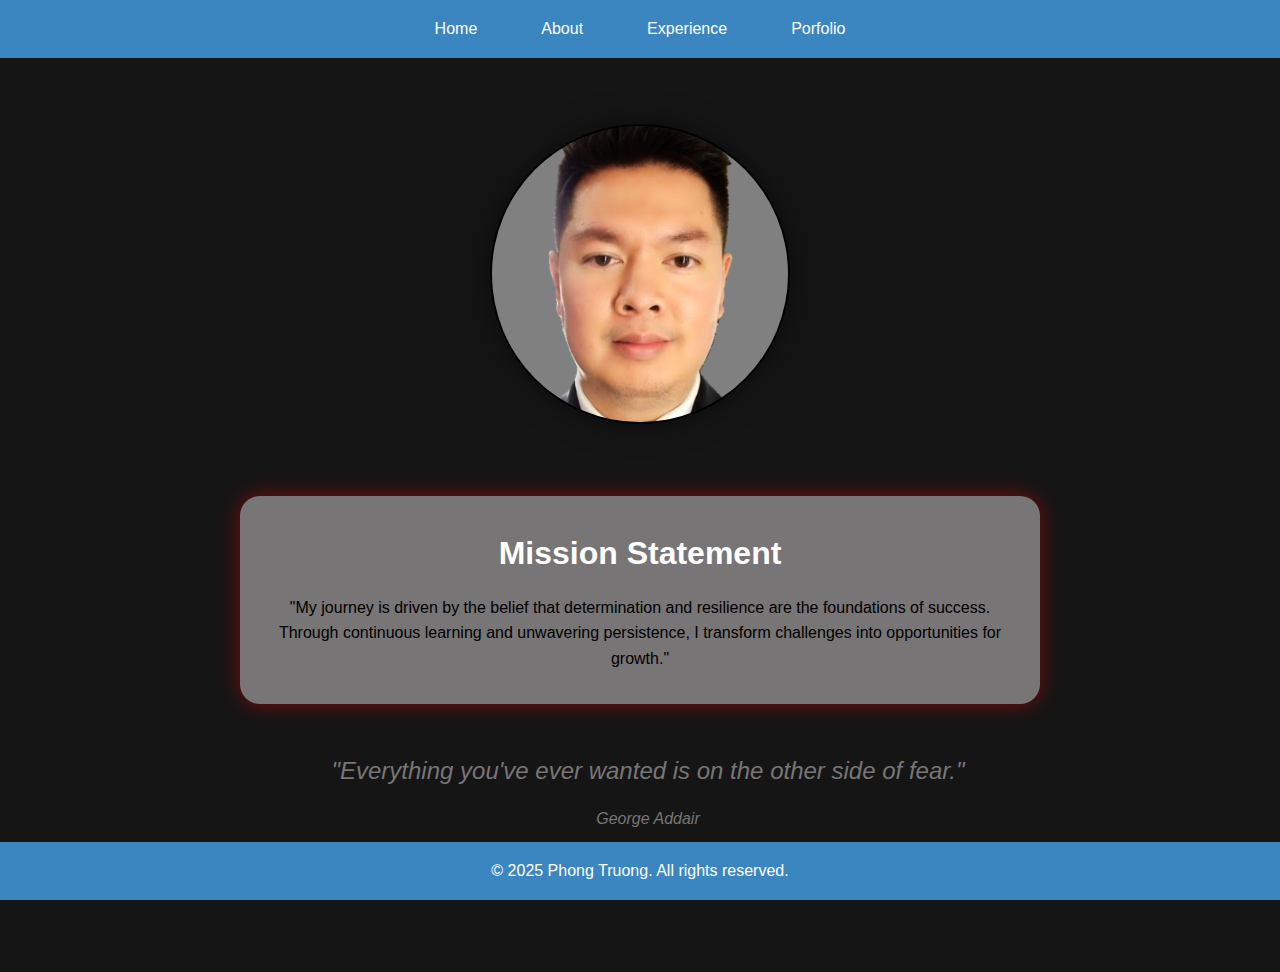
<file: index.html>
<!DOCTYPE html>
<html lang="en">
<head>
   <meta charset="UTF-8">
   <meta name="viewport" content="width=device-width, initial-scale=1.0">
   <title>Phong Truong - Personal Profile</title>
   <link rel="stylesheet" href="css/styles.css">
</head>
<body>
   <header>
      <nav>
         <ul>
            <li><a href="index.html">Home</a></li>
            <li><a href="bio.html">About</a></li>
            <li><a href="experience.html">Experience</a></li>
            <li><a href="portfolio.html">Porfolio</a></li>
         </ul>
      </nav>
   </header>
   <main class="home-content">
      <section class="hero">
         <div class ="profile-image">
            <img src="images/Badge_Photo.png" alt="Phong Truong">
         </div>

         <div class="mission-statement">
            <h1>Mission Statement</h1>
            <p>"My journey is driven by the belief that determination and resilience are the foundations of success. Through continuous learning and unwavering persistence, I transform challenges into opportunities for growth."</p>
         </div>

         <div class="quote-section">
            <blockquote>
            <p>"Everything you've ever wanted is on the other side of fear."</p>
               <cite>George Addair</cite>
         </blockquote>
      </section>

   </main>
   <footer>
      <p>&copy; 2025 Phong Truong. All rights reserved.</p>
   </footer>
</body>
</html>
</file>
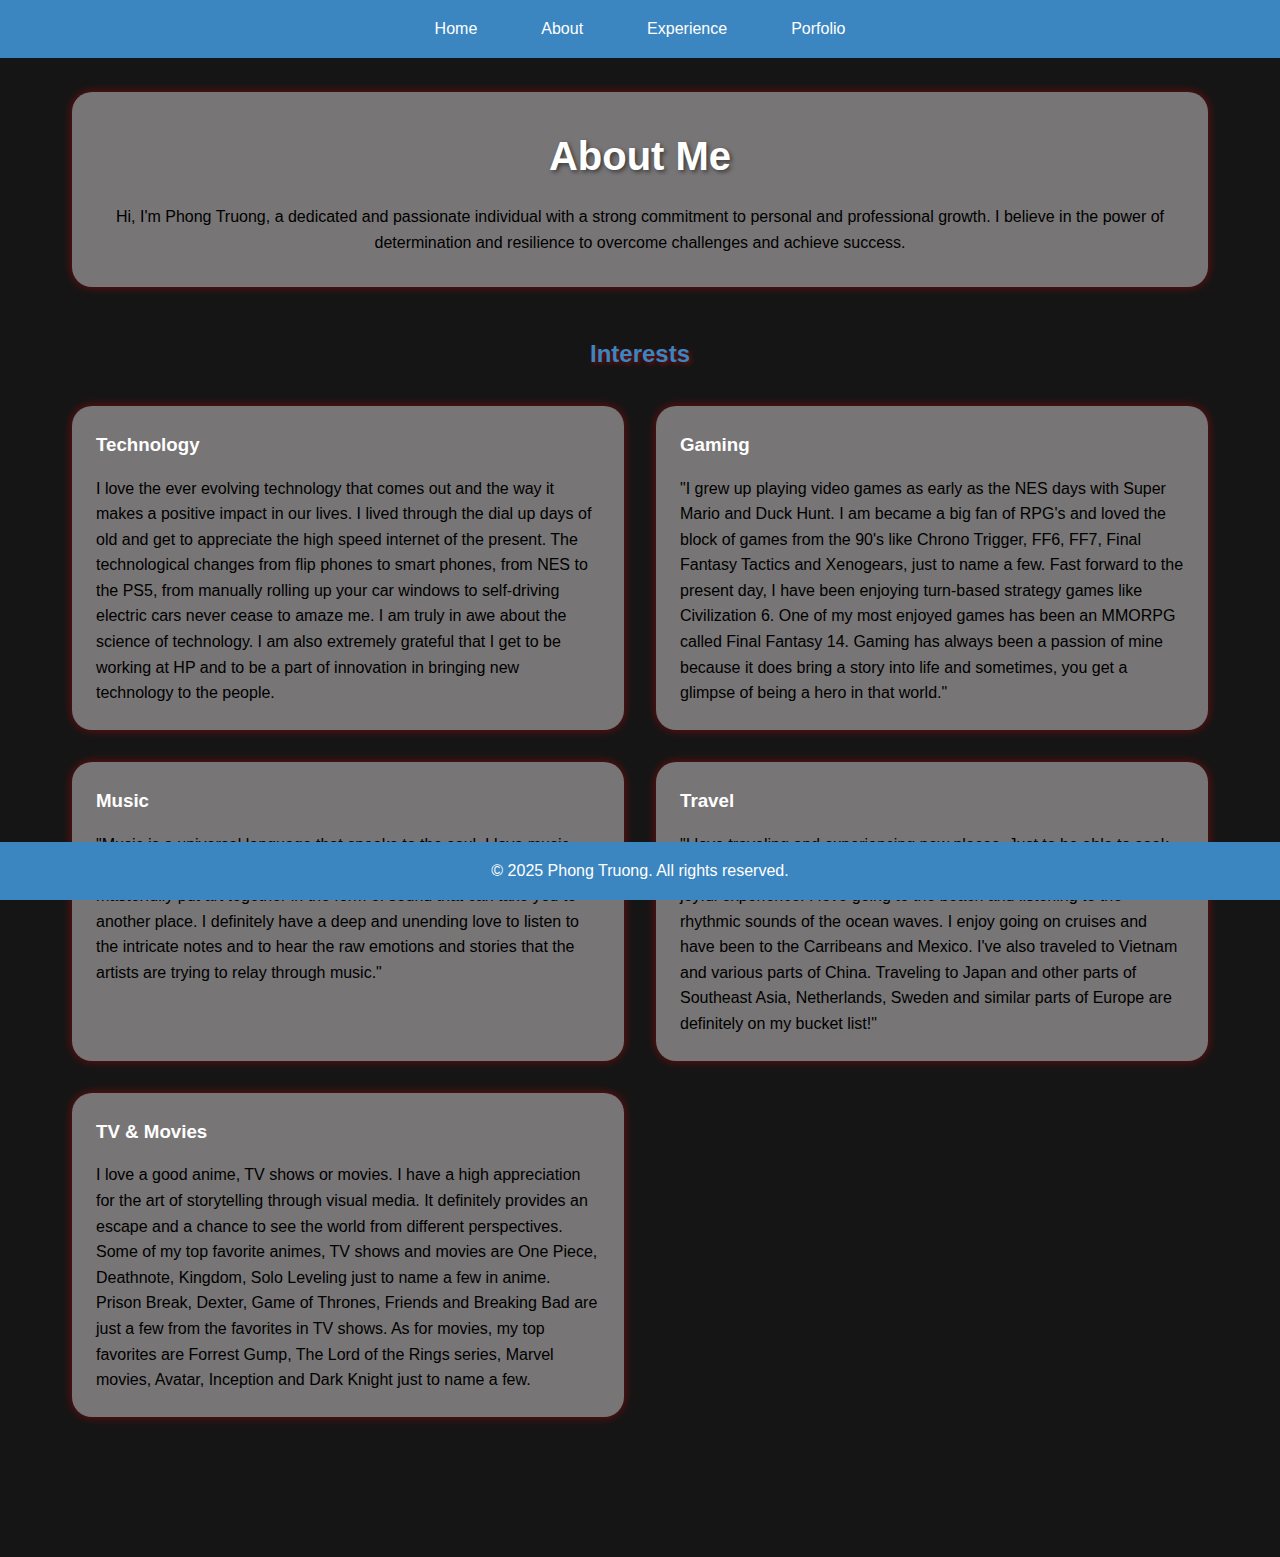
<file: bio.html>
<!DOCTYPE html>
<html lang="en">
<head>
   <meta charset="UTF-8">
   <meta name="viewport" content="width=device-width, initial-scale=1.0">
   <title>Phong Truong - Bio</title>
   <link rel="stylesheet" href="css/styles.css">
</head>
<body>
   <header>
      <nav>
         <ul>
            <li><a href="index.html">Home</a></li>
            <li><a href="bio.html">About</a></li>
            <li><a href="experience.html">Experience</a></li>
            <li><a href="portfolio.html">Porfolio</a></li>
         </ul>
      </nav>
   </header>
   <main class="bio-content">
      <section class="bio-intro">
         <h1>About Me</h1>
         <div class="bio-text">
            <p>Hi, I'm Phong Truong, a dedicated and passionate individual with a strong commitment to personal and professional growth. I believe in the power of determination and resilience to overcome challenges and achieve success.</p>
         </div>
      </section>
      
      <section class="interests">
         <h2>Interests</h2>
         <div class="interests-grid">
            <div class="interest-item">
               <h3>Technology</h3>
               <p>I love the ever evolving technology that comes out and the way it makes a positive impact in our lives. I lived through the dial up days of old and get to appreciate the high speed internet of the present. The technological changes from flip phones to smart phones, from NES to the PS5, from manually rolling up your car windows to self-driving electric cars never cease to amaze me. I am truly in awe about the science of technology. I am also extremely grateful that I get to be working at HP and to be a part of innovation in bringing new technology to the people.</p>
            </div>
         <div class="interest-item">
            <h3>Gaming</h3>
            <p>"I grew up playing video games as early as the NES days with Super Mario and Duck Hunt. I am became a big fan of RPG's and loved the block of games from the 90's like Chrono Trigger, FF6, FF7, Final Fantasy Tactics and Xenogears, just to name a few. Fast forward to the present day, I have been enjoying turn-based strategy games like Civilization 6. One of my most enjoyed games has been an MMORPG called Final Fantasy 14. Gaming has always been a passion of mine because it does bring a story into life and sometimes, you get a glimpse of being a hero in that world."</p>
         </div>
         <div class="interest-item">
            <h3>Music</h3>
            <p>"Music is a universal language that speaks to the soul. I love music and have incredible admiration for the artists who are able to masterfully put art together in the form of sound that can take you to another place. I definitely have a deep and unending love to listen to the intricate notes and to hear the raw emotions and stories that the artists are trying to relay through music."</p>
         </div>
         <div class="interest-item">
            <h3>Travel</h3>
            <p>"I love traveling and experiencing new places. Just to be able to soak up and be immersed in the new surroundings is very pleasant and joyful experience. I love going to the beach and listening to the rhythmic sounds of the ocean waves. I enjoy going on cruises and have been to the Carribeans and Mexico. I've also traveled to Vietnam and various parts of China. Traveling to Japan and other parts of Southeast Asia, Netherlands, Sweden and similar parts of Europe are definitely on my bucket list!"</p>
         </div>
         <div class="interest-item">
            <h3>TV & Movies</h3>
            <p>I love a good anime, TV shows or movies. I have a high appreciation for the art of storytelling through visual media. It definitely provides an escape and a chance to see the world from different perspectives. Some of my top favorite animes, TV shows and movies are One Piece, Deathnote, Kingdom, Solo Leveling just to name a few in anime. Prison Break, Dexter, Game of Thrones, Friends and Breaking Bad are just a few from the favorites in TV shows. As for movies, my top favorites are Forrest Gump, The Lord of the Rings series, Marvel movies, Avatar, Inception and Dark Knight just to name a few.</p>
      </section>

   </main>

   <footer>
      <p>&copy; 2025 Phong Truong. All rights reserved.</p>
   </footer>
</body>
</html>
</file>
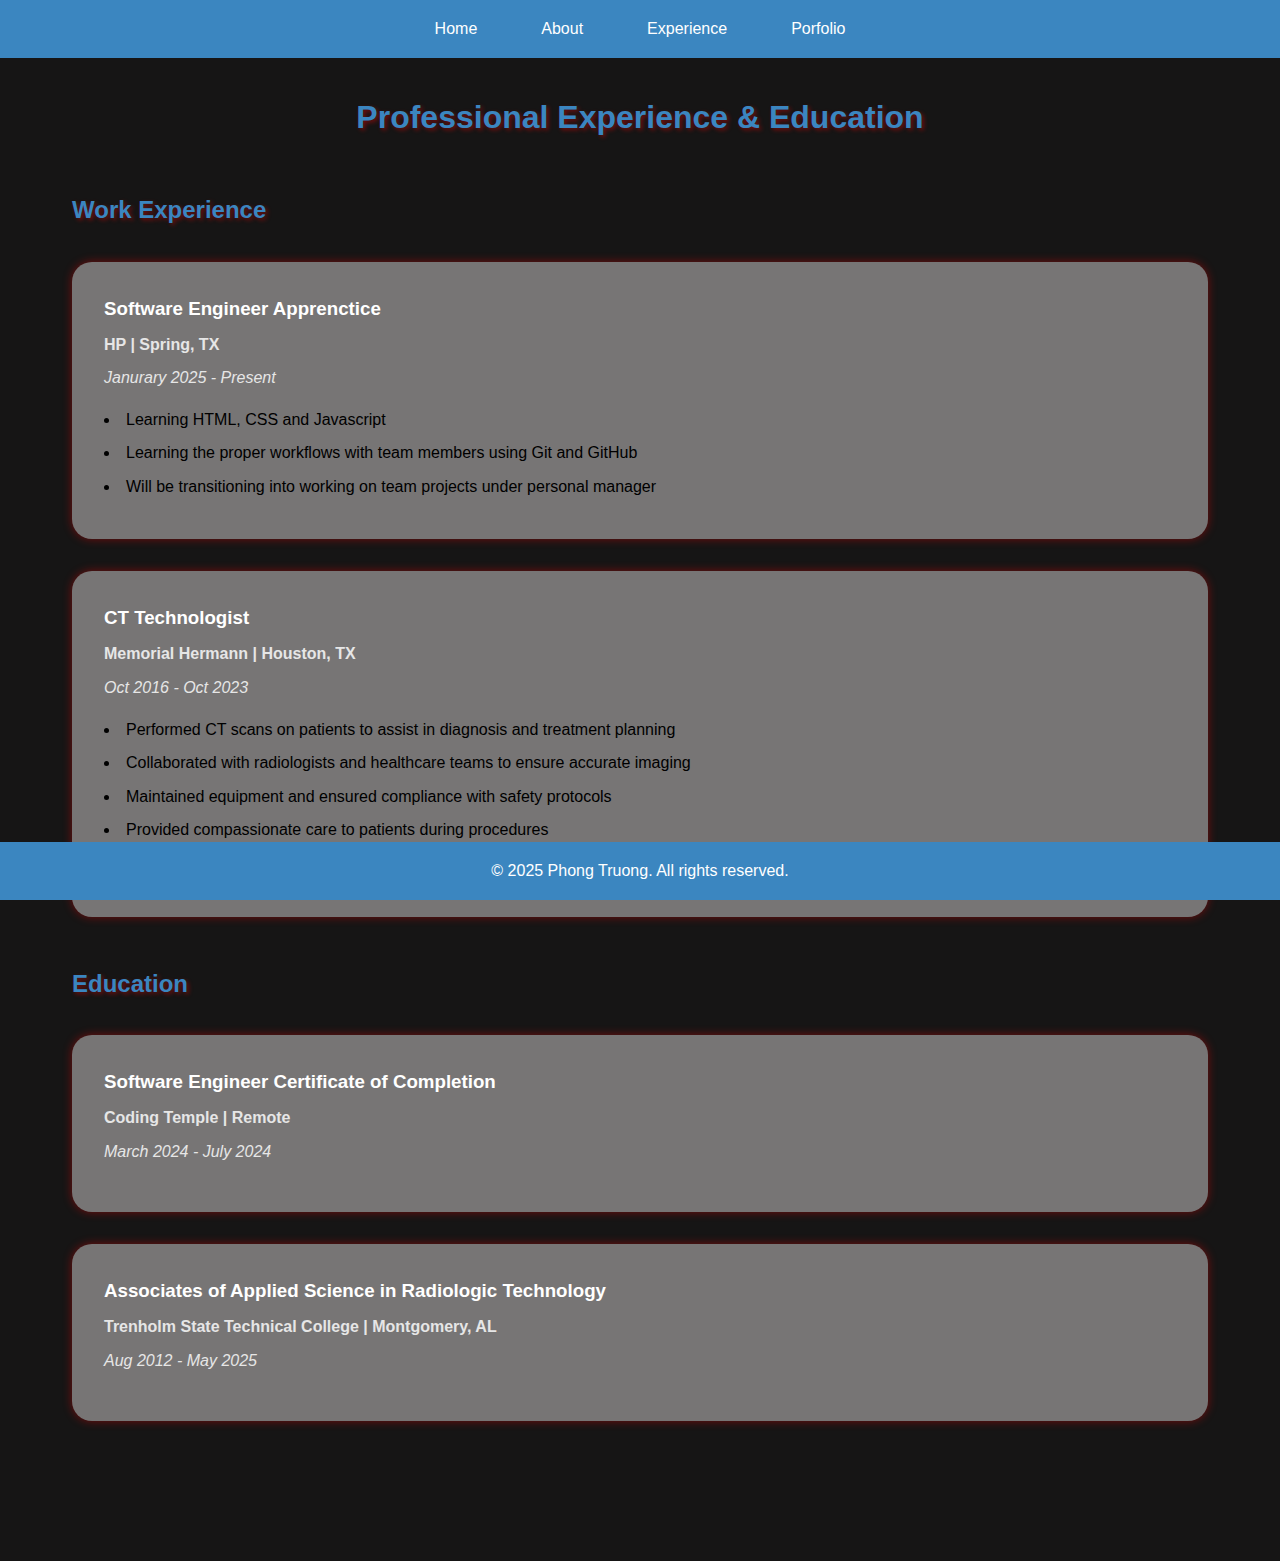
<file: experience.html>
<!DOCTYPE html>
<html lang="en">
<head>
   <meta charset="UTF-8">
   <meta name="viewport" content="width=device-width, initial-scale=1.0">
   <title>Phong Truong - Experience</title>
   <link rel="stylesheet" href="css/styles.css">
</head>
<body>
   <header>
      <nav>
         <ul>
            <li><a href="index.html">Home</a></li>
            <li><a href="bio.html">About</a></li>
            <li><a href="experience.html">Experience</a></li>
            <li><a href="portfolio.html">Porfolio</a></li>
         </ul>
      </nav>
   </header>

   <main class="experience-content">
      <h1>Professional Experience & Education</h1>

      <section class="experience-section">
         <h2>Work Experience</h2>

         <div class="experience-card">
            <h3>Software Engineer Apprenctice</h3>
            <p class="company">HP | Spring, TX</p>
            <p class="duration">Janurary 2025 - Present</p>
            <ul>
               <li>Learning HTML, CSS and Javascript</li>
               <li>Learning the proper workflows with team members using Git and GitHub</li>
               <li>Will be transitioning into working on team projects under personal manager</li>
               </li>
            </ul>
         </div>

         <div class="experience-card">
            <h3>CT Technologist</h3>
            <p class="company">Memorial Hermann | Houston, TX</p>
            <p class="duration">Oct 2016 - Oct 2023</p>
            <ul>
               <li>Performed CT scans on patients to assist in diagnosis and treatment planning</li>
               <li>Collaborated with radiologists and healthcare teams to ensure accurate imaging</li>
               <li>Maintained equipment and ensured compliance with safety protocols</li>
               <li>Provided compassionate care to patients during procedures</li>
               <li>Trained and mentored new staff members</li>
            </ul>
         </div>
      </section>

      <section class="education-section">
         <h2>Education</h2>

         <div class="education-card">
            <h3>Software Engineer Certificate of Completion</h3>
            <p class="school">Coding Temple | Remote</p>
            <p class="duration">March 2024 - July 2024</p>
         </div>

         <div class="education-card">
            <h3>Associates of Applied Science in Radiologic Technology</h3>
            <p class="school">Trenholm State Technical College | Montgomery, AL</p>
            <p class="duration">Aug 2012 - May 2025</p>
         </div>
      </section>
   </main>
   <footer>
      <p>&copy; 2025 Phong Truong. All rights reserved.</p>
</body>
</html>
</file>
<file: css/styles.css>
/* home page styles */
:root {
   --blue: rgb(59, 134, 192);
}
* {
   margin: 0;
   padding: 0;
   box-sizing: border-box;
}

body {
   font-family: 'arial', sans-serif;
   line-height: 1.6;
   padding-top: 60px;
   padding-bottom: 60px;
   background-color: #161515;
}

footer {
   background-color: var(--blue);
   color: white;
   text-align: center;
   padding: 1rem 0;
   position: fixed;
   bottom: 0;
   width: 100%;
}

.home-content {
   max-width: 1200px;
   margin: 0 auto;
   padding: 2rem;
}

.hero {
   text-align: center;
}

.profile-image img {
   width: 300px;
   height: 300px;
   border-radius: 50%;
   margin: 2rem 0;
   object-fit: cover;
   border: 2px solid #000000;
   box-shadow: 0 0 30px rgba(0, 0, 0, 0.5);
}
.profile-image img:hover {
   transform: scale(1.05);
   transition: transform 0.3s ease;
}

.mission-statement {
   max-width: 800px;
   margin: 2rem auto;
   padding: 2rem;
   background-color: #777575;
   border-radius: 20px;
   box-shadow: 0 0 20px rgba(255, 0, 0, 0.41)
}

.mission-statement h1 {
   color: white;
   font-size: 2rem;
   margin-bottom: 1rem;
}

.quote-section {
   margin: 3rem 0;
}

blockquote {
   font-style: italic;
   font-size: 1.5rem;
   color: #777575;
   padding-left: 1rem;
   margin: 2rem 0;
}

blockquote cite {
   display: block;
   margin-top: 1rem;
   font-size: 1rem;
   color: #777;
}

/* Navigation styles */
nav {
   background-color: var(--blue);
   padding: 1rem 0;
   position: fixed;
   top: 0;
   width: 100%;
   z-index: 100;
}

nav ul {
   list-style: none;
   display: flex;
   justify-content: center;
   gap: 2rem;
   max-width: 1200px;
   margin: 0 auto;
}

nav a {
   text-decoration: none;
   color: white;
   font-weight: 500;
   padding: 0.5rem 1rem;
   transition: all 0.3s ease;
}

nav a:hover {
   color: rgba(255, 255, 255, 0.8);
   text-shadow: 0 0 8px rgba(255, 255, 255, 0.5);
}

/* bio page styles*/
.bio-content {
   max-width: 1200px;
   margin: 0 auto;
   padding: 2rem;
}

.bio-intro {
   text-align: center;
   margin-bottom: 3rem;
   background-color: #777575;
   padding: 2rem;
   border-radius: 20px;
   box-shadow: 0 0 10px rgba(255, 0, 0, 0.41);
}

.bio-intro h1 {
   font-size: 2.5rem;
   color: #ffffff;
   margin-bottom: 1rem;
   text-shadow: 2px 2px 4px rgba(0, 0, 0, 0.5);
}   

.interests {
   margin: 3rem 0;
}

.interests h2 {
   color: var(--blue);
   text-align: center;
   margin-bottom: 2rem;
   text-shadow: 2px 2px 4px rgba(255, 0, 0, 0.41);
}

.interests-grid {
   display: grid;
   grid-template-columns: repeat(2, 1fr);
   gap: 2rem;
   margin: 2rem 0;
}

.interest-item {
   background-color: #777575;
   padding: 1.5rem;
   border-radius: 20px;
   transition: transform 0.3s ease;
   box-shadow: 0 0 10px rgba(255, 0, 0, 0.41);
   display: flex;
   flex-direction: column;
}

.interest-item:hover {
   transform: translateY(-5px);
}

.interest-image {
   width: 100%;
   height: 200px;
   object-fit: cover;
   border-radius: 10px;
   margin-bottom: 1rem;
}

.interest-item h3 {
   color: #ffffff;
   margin-bottom: 1rem;
}

.interest-item p {
   flex-grow: 1;
}

/* Experience page styles */
.experience-content {
   max-width: 1200px;
   margin: 0 auto;
   padding: 2rem;
}

.experience-content h1 {
   color: var(--blue);
   text-align: center;
   margin-bottom: 2rem;
   text-shadow: 2px 2px 4px rgba(255, 0, 0, 0.41);
}

.experience-section, .education-section {
   margin: 3rem 0;
}

.experience-section h2, .education-section h2 {
   color: var(--blue);
   margin-bottom: 2rem;
   text-shadow: 2px 2px 4px rgba(255, 0, 0, 0.41);
}

.experience-card, .education-card {
   background-color: #777575;
   padding: 2rem;
   margin-bottom: 2rem;
   border-radius: 20px;
   /* color: white; */
   box-shadow: 0 0 10px rgba(255, 0, 0, 0.41);
   transition: transform 0.3s ease;
}

.experience-card:hover, .education-card:hover {
   transform: translateY(-5px);
}

.experience-card h3, .education-card h3 {
   color: #ffffff;
   margin-bottom: 0.5rem;
}

.company, .school {
   font-weight: bold;
   margin-bottom: 0.5rem;
   color: #e6e6e6;
}

.duration {
   color: #e6e6e6;
   font-style: italic;
   margin-bottom: 1rem;
}

.experience-card ul {
   list-style-position: inside;
   margin-top: 1rem;
}

.experience-card li {
   margin-bottom: 0.5rem;
   line-height: 1.6;
}

/* portfolio page styles */
.portfolio-content {
   max-width: 1200px;
   margin: 0 auto;
   padding: 2rem;
}

.portfolio-content h1 {
   color: var(--blue);
   text-align: center;
   margin-bottom: 2rem;
   text-shadow: 2px 2px 4px rgba(255, 0, 0, 0.41);
}

.projects-grid {
   display: grid;
   grid-template-columns: repeat(auto-fit, minmax(300px, 1fr));
   gap: 2rem;
   margin: 2rem 0;
}

.project-card:hover {
   transform: translateY(-5px);
}

.project-image {
   width: 100%;
   height: 265px;

}

.project-image img {
   width: 100%;
   height: 100%;
   object-fit: cover;
}

.project-info {
   padding: 1.5rem;
}

.project-info h2 {
   color: var(--blue);
   margin-bottom: 0.5rem;
   text-shadow: 2px 2px 4px rgba(255, 0, 0, 0.41);
}

.project-tech {
   color: white;
   font-size: 0.9rem;
   margin-bottom: 1rem;
}

.project-description {
   margin-bottom: 1.5rem;
   line-height: 1.6;
   color: #777575;
}

.project-links {
   display: flex;
   gap: 1rem;
}

.project-link {
   text-decoration: none;
   color: white;
   background-color: var(--blue);
   padding: 0.5rem 1rem;
   border-radius: 5px;
   box-shadow: 0 0 5px rgba(255, 0, 0, 0.41);
   transition: background-color 0.3s ease;
}

.project-link:hover {
   background-color: rgba(59, 134, 192, 0.8);
}
</file>
